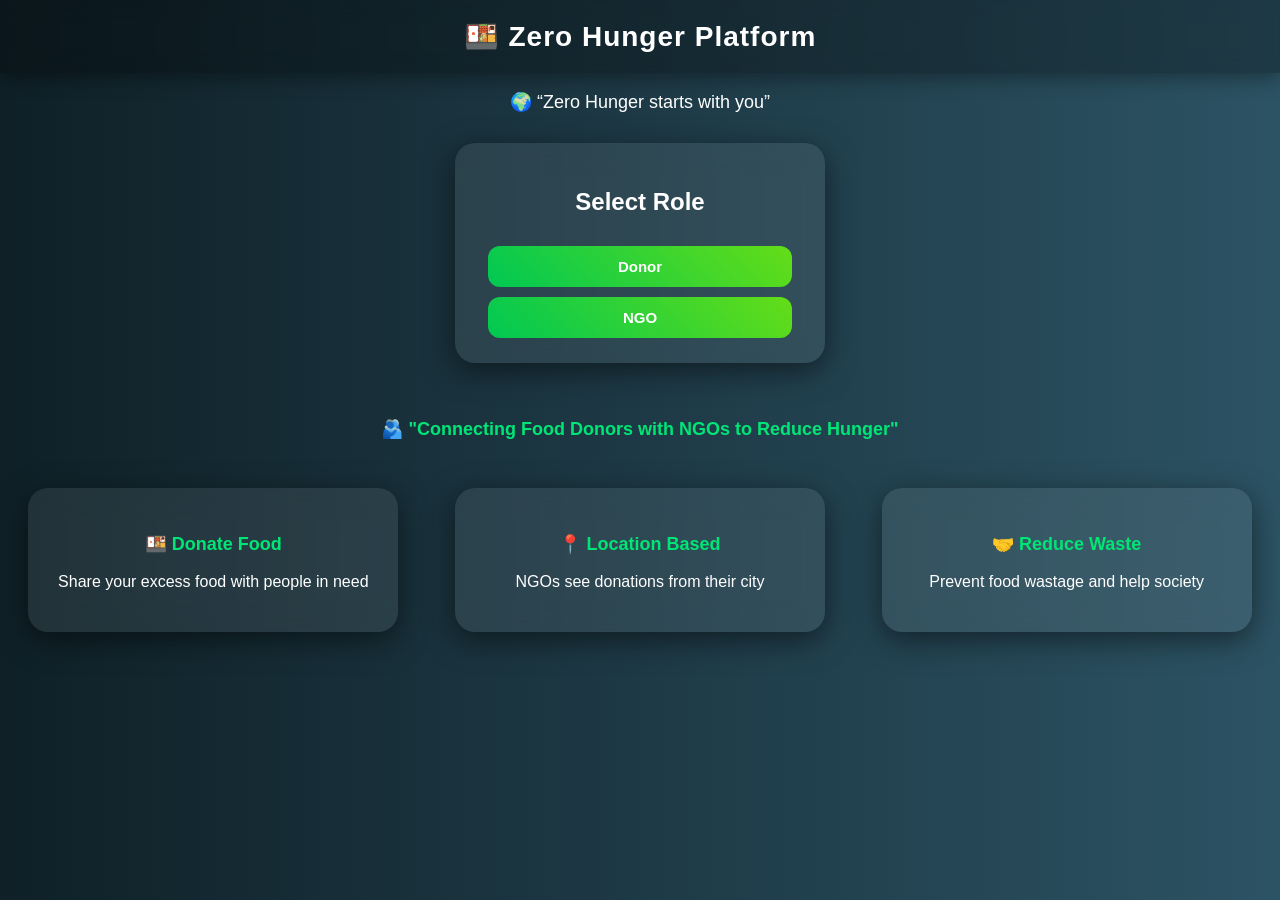
<file: src/main/resources/static/index.html>
<!DOCTYPE html>
<html>
<head>
  <link rel="stylesheet" href="style.css">
</head>
<body>

<div class="navbar">🍱 Zero Hunger Platform</div>

<p style="text-align:center; font-size:18px;">
  🌍 “Zero Hunger starts with you”
</p>

<div class="card">
  <h2>Select Role</h2>
  <button onclick="goDonor()">Donor</button>
  <button onclick="goNGO()">NGO</button>
</div>



<h3 style="text-align:center; padding-top: 2%; color: #00e676; font-size:18px;">
	🫂 "Connecting Food Donors with NGOs to Reduce Hunger"
</h3>

<div class="features">

  <div class="card">
    <h3 style="color: #00e676; font-size:18px;">🍱 Donate Food</h3>
    <p>Share your excess food with people in need</p>
  </div>

  <div class="card">
    <h3 style="color: #00e676; font-size:18px;">📍 Location Based</h3>
    <p>NGOs see donations from their city</p>
  </div>

  <div class="card">
    <h3 style="color: #00e676; font-size:18px;">🤝 Reduce Waste</h3>
    <p>Prevent food wastage and help society</p>
  </div>

</div>

<script>
function goDonor() {
  window.location.href = "donor.html";
}
function goNGO() {
  window.location.href = "ngo.html";
}
</script>

</body>
</html>
</file>
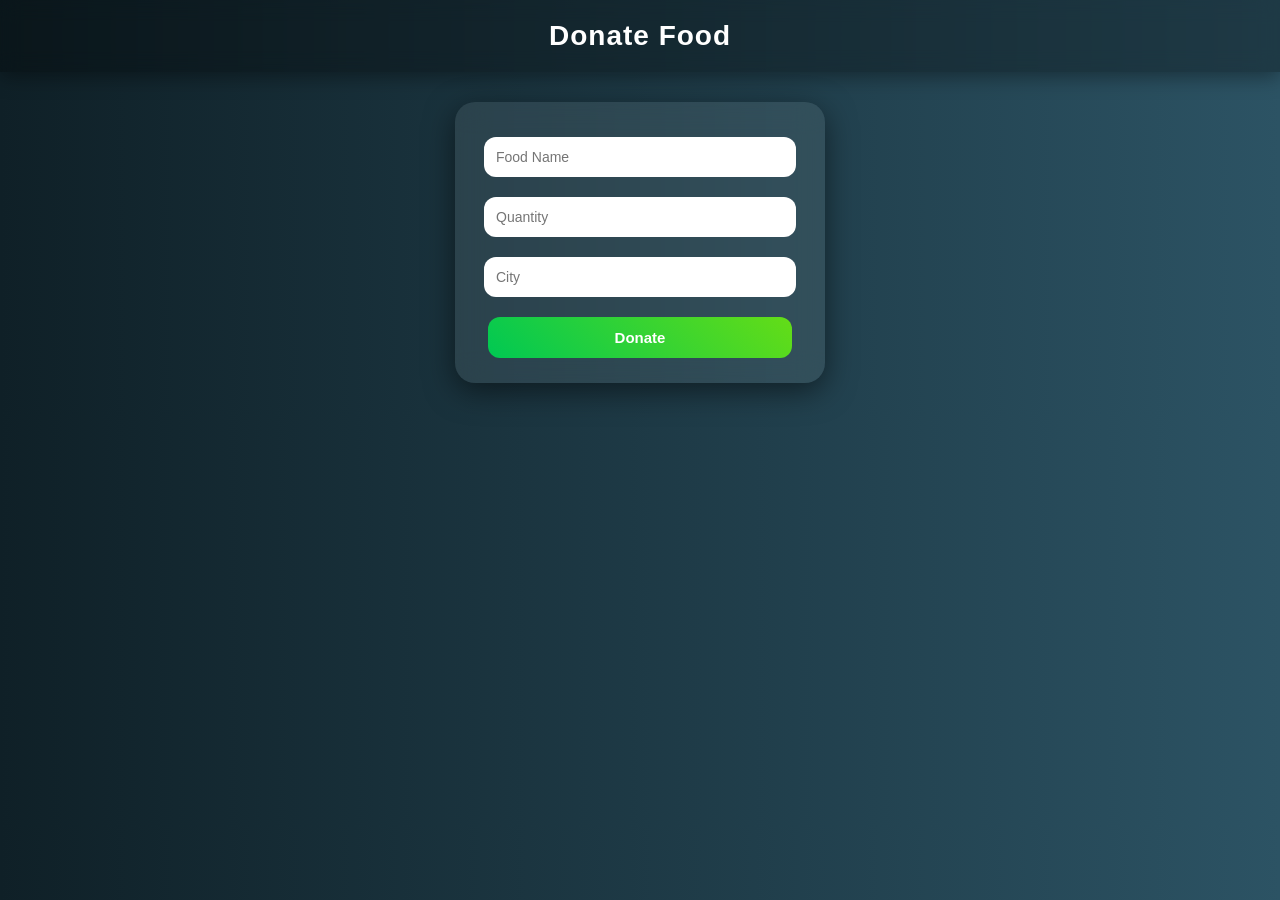
<file: src/main/resources/static/donor.html>
<!DOCTYPE html>
<html>
<head>
  <link rel="stylesheet" href="style.css">
</head>
<body>

<div class="navbar">Donate Food</div>

<div class="card">
  <input id="food" placeholder="Food Name">
  <input id="qty" placeholder="Quantity">
  <input id="location" placeholder="City">
  <button onclick="donate()">Donate</button>
</div>

<script>
function donate() {
	  const data = {
	    food: document.getElementById("food").value,
	    quantity: document.getElementById("qty").value,
	    location: document.getElementById("location").value
	  };

	  console.log(data); 

	  fetch("/donate", {
	    method: "POST",
	    headers: {"Content-Type": "application/json"},
	    body: JSON.stringify(data)
	  })
	  .then(() => alert("Donation Added"));
	}
</script>

</body>
</html>
</file>
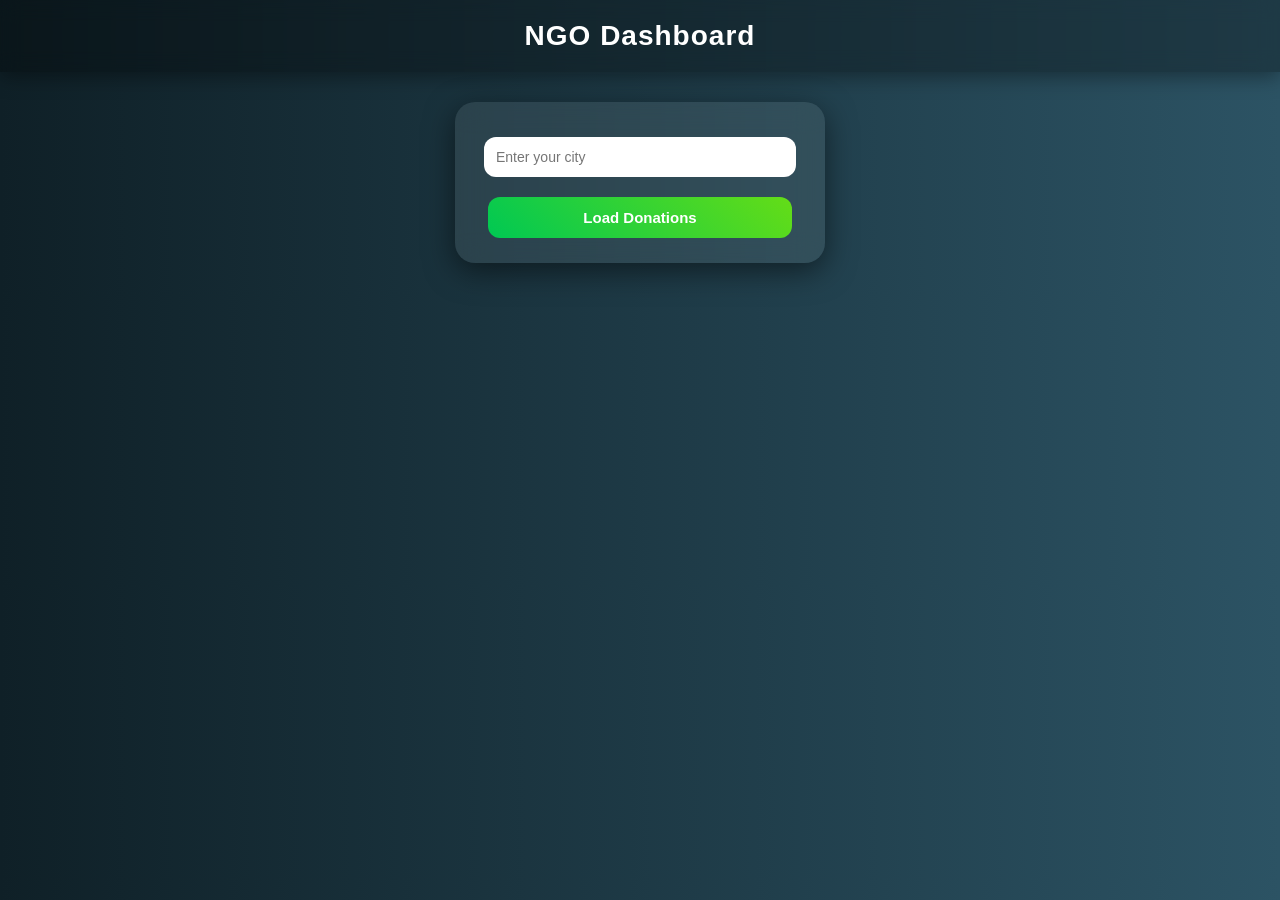
<file: src/main/resources/static/ngo.html>
<!DOCTYPE html>
<html>
<head>
  <link rel="stylesheet" href="style.css">
</head>
<body>

<div class="navbar">NGO Dashboard</div>

<div class="card">
  <input id="city" placeholder="Enter your city">
  <button onclick="load()">Load Donations</button>
</div>

<div id="list"></div>

<script>
function load() {
  let city = document.getElementById("city").value;

  fetch("/donations")
    .then(res => res.json())
    .then(data => {
      console.log(data); 

      document.getElementById("list").innerHTML = "";

      let filtered = data.filter(d => 
        d.location &&
        d.location.toLowerCase().trim() === city.toLowerCase().trim()
      );

      if (filtered.length === 0) {
        list.innerHTML = "<p style='color:white;text-align:center;'>No donations found</p>";
        return;
      }

      filtered.forEach(d => {
        list.innerHTML += `
        <div class="card">
          <h3>${d.food}</h3>
          <p>Qty: ${d.quantity}</p>
          <p>Location: ${d.location}</p>
          <p>Status: ${d.status}</p>
          <button onclick="accept(${d.id})">Accept</button>
        </div>`;
      });
    });
}

function accept(id) {
  fetch("/accept/" + id, {
    method: "POST"
  }).then(() => load());
}
</script>

</body>
</html>
</file>
<file: src/main/resources/static/style.css>
/* 🌍 Global Styles */
body {
  margin: 0;
  font-family: 'Poppins', sans-serif;
  background: linear-gradient(to right, #0f2027, #2c5364);
  color: white;
}

/*  Navbar */
.navbar {
  text-align: center;
  padding: 20px;
  font-size: 28px;
  font-weight: bold;
  letter-spacing: 1px;
  background: rgba(0,0,0,0.3);
  backdrop-filter: blur(10px);
  box-shadow: 0 4px 20px rgba(0,0,0,0.4);
}

/* 📦 Card Design */
.card {
  width: 320px;
  margin: 30px auto;
  padding: 25px;
  border-radius: 20px;
  background: rgba(255,255,255,0.08);
  backdrop-filter: blur(15px);
  box-shadow: 0 8px 30px rgba(0,0,0,0.5);
  text-align: center;
  transition: 0.3s;
}

.features {
  display: flex;
  justify-content: center;
  flex-wrap: wrap;
}

.card:hover {
  transform: translateY(-8px) scale(1.02);
}

/*  Inputs */
input {
  width: 90%;
  padding: 12px;
  margin: 10px 0;
  border-radius: 12px;
  border: none;
  outline: none;
  font-size: 14px;
}

/* 🎯 Buttons */
button {
  width: 95%;
  padding: 12px;
  margin-top: 10px;
  border-radius: 12px;
  border: none;
  background: linear-gradient(45deg, #00c853, #64dd17);
  color: white;
  font-size: 15px;
  font-weight: bold;
  cursor: pointer;
  transition: 0.3s;
}

button:hover {
  transform: scale(1.05);
  background: linear-gradient(45deg, #00e676, #76ff03);
}

/*  Donation List */
#list {
  display: flex;
  flex-wrap: wrap;
  justify-content: center;
}

/*  Status Badge */
.status {
  display: inline-block;
  padding: 5px 10px;
  border-radius: 10px;
  margin: 5px;
  font-size: 12px;
}

.pending {
  background: orange;
}

.accepted {
  background: #00c853;
}

/* Heading */
h3 {
  text-align: center;
  margin-top: 20px;
}

/*Popup Notification */
.popup {
  position: fixed;
  top: 20px;
  right: 20px;
  background: #00c853;
  padding: 15px;
  border-radius: 12px;
  display: none;
  box-shadow: 0 5px 20px rgba(0,0,0,0.3);
}

/*Small Animations */
@keyframes fadeIn {
  from { opacity: 0; transform: translateY(10px);}
  to { opacity: 1; transform: translateY(0);}
}

.card {
  animation: fadeIn 0.5s ease-in-out;
}
</file>
